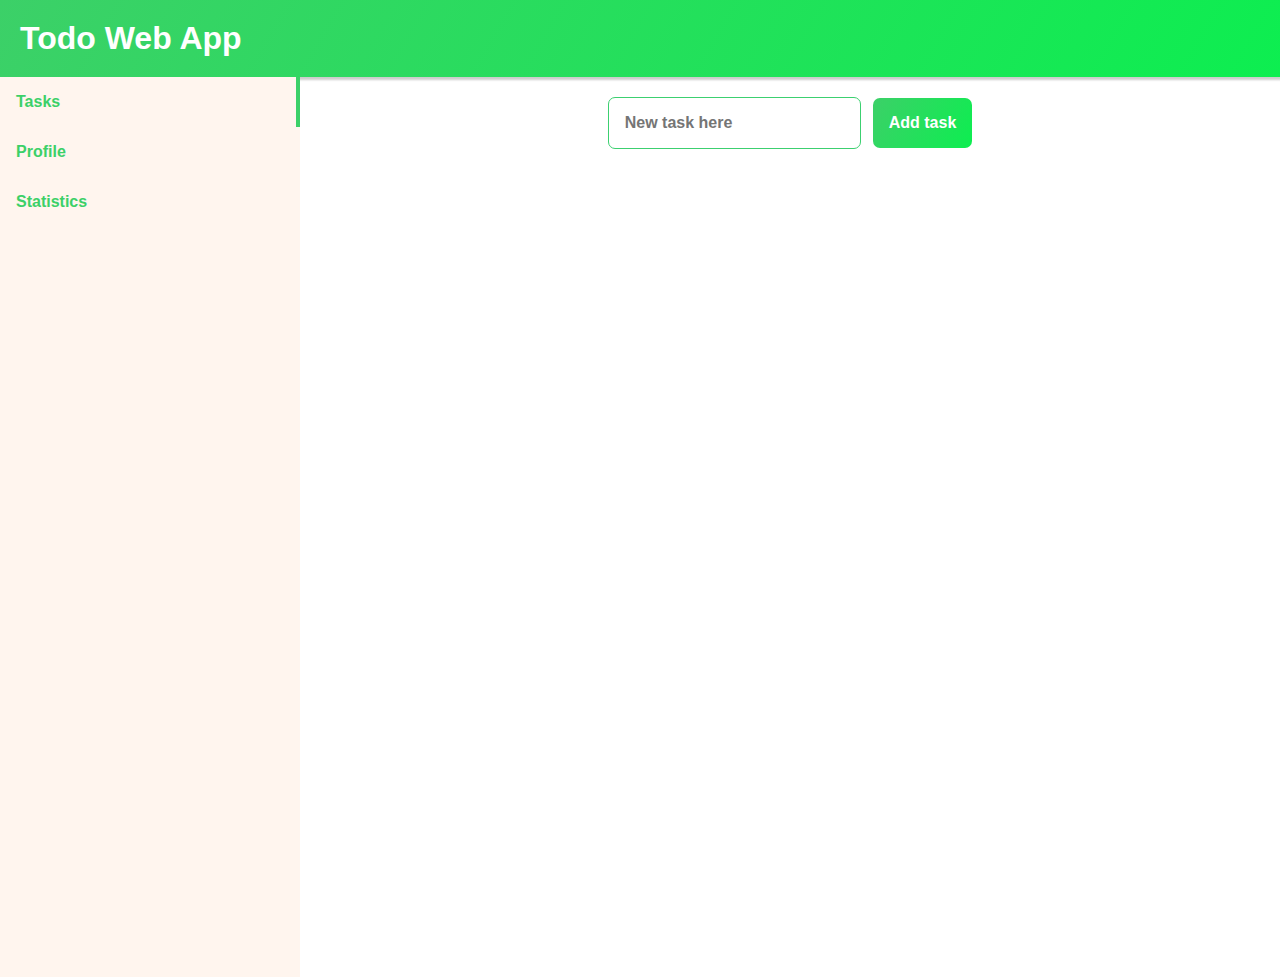
<file: index.html>
<!DOCTYPE html>
<html lang="pt-br">
<head>
    <meta charset="UTF-8">
    <meta http-equiv="X-UA-Compatible" content="IE=edge">
    <meta name="viewport" content="width=device-width, initial-scale=1.0">
    <title>TODO Web Application</title>
    <link rel="stylesheet" href="style.css">
    <link rel="stylesheet" href="https://cdnjs.cloudflare.com/ajax/libs/font-awesome/6.1.0/css/all.min.css" integrity="sha512-10/jx2EXwxxWqCLX/hHth/vu2KY3jCF70dCQB8TSgNjbCVAC/8vai53GfMDrO2Emgwccf2pJqxct9ehpzG+MTw==" crossorigin="anonymous" referrerpolicy="no-referrer" />
</head>
<body>
    <div class="screen">
        <div class="content center">
            <div class="todoApp">
            </div>
        </div>
    </div>

    <script src="components/header.js"></script>
    <script src="components/sidebar.js"></script>
    <script src="main.js"></script>
</body>
</html>
</file>
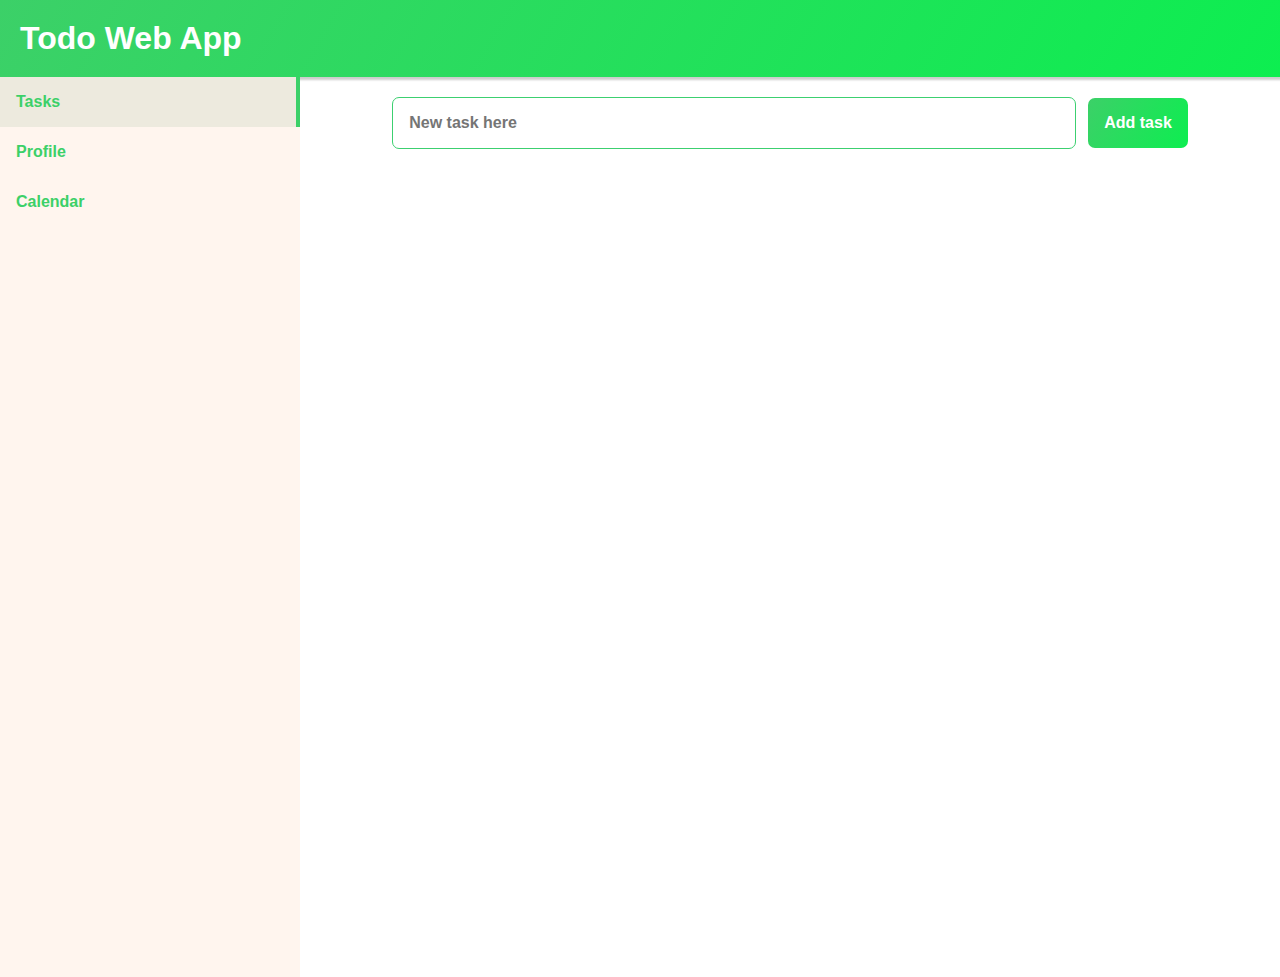
<file: pages/index.html>
<!DOCTYPE html>
<html lang="pt-br">
<head>
    <meta charset="UTF-8">
    <meta http-equiv="X-UA-Compatible" content="IE=edge">
    <meta name="viewport" content="width=device-width, initial-scale=1.0">
    <title>TODO Web Application</title>
    <link rel="stylesheet" href="../components/responsive.css">
    <link rel="stylesheet" href="../components/app/app-style.css">
    <link rel="stylesheet" href="../components/header/header-style.css">
    <link rel="stylesheet" href="../components/sidebar/sidebar-style.css">
    
    <link rel="stylesheet" href="https://cdnjs.cloudflare.com/ajax/libs/font-awesome/6.1.0/css/all.min.css" integrity="sha512-10/jx2EXwxxWqCLX/hHth/vu2KY3jCF70dCQB8TSgNjbCVAC/8vai53GfMDrO2Emgwccf2pJqxct9ehpzG+MTw==" crossorigin="anonymous" referrerpolicy="no-referrer" />
</head>
<body>
    <div class="screen">
        <div class="content center">
            <div class="todoApp">
            </div>
        </div>
    </div>

    <script src="../components/header/header.js"></script>
    <script src="../components/sidebar/sidebar.js"></script>
    <script src="../components/app/app.js"></script>
</body>
</html>
</file>
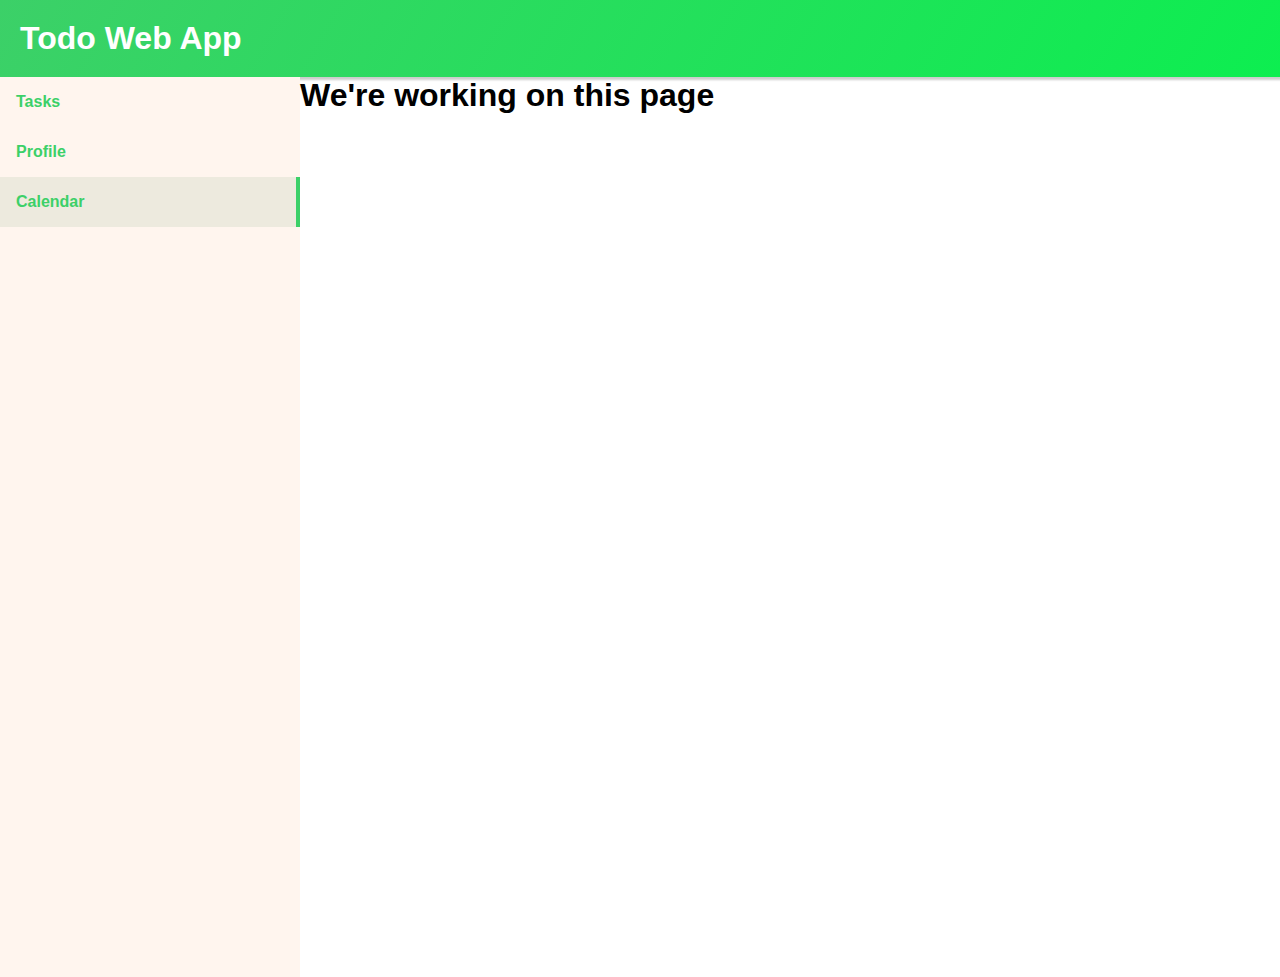
<file: pages/calendar.html>
<!DOCTYPE html>
<html lang="pt-br">
<head>
    <meta charset="UTF-8">
    <meta http-equiv="X-UA-Compatible" content="IE=edge">
    <meta name="viewport" content="width=device-width, initial-scale=1.0">
    <title>Calendar</title>
    <link rel="stylesheet" href="../components/responsive.css">
    <link rel="stylesheet" href="../components/header/header-style.css">
    <link rel="stylesheet" href="../components/sidebar/sidebar-style.css">
    
    <link rel="stylesheet" href="https://cdnjs.cloudflare.com/ajax/libs/font-awesome/6.1.0/css/all.min.css" integrity="sha512-10/jx2EXwxxWqCLX/hHth/vu2KY3jCF70dCQB8TSgNjbCVAC/8vai53GfMDrO2Emgwccf2pJqxct9ehpzG+MTw==" crossorigin="anonymous" referrerpolicy="no-referrer" />
</head>
<body>
    <div class="screen">
        <div class="content center">
            <h1>We're working on this page</h1>
        </div>
    </div>

    <script src="../components/header/header.js"></script>
    <script src="../components/sidebar/sidebar.js"></script>
</body>
</html>
</file>
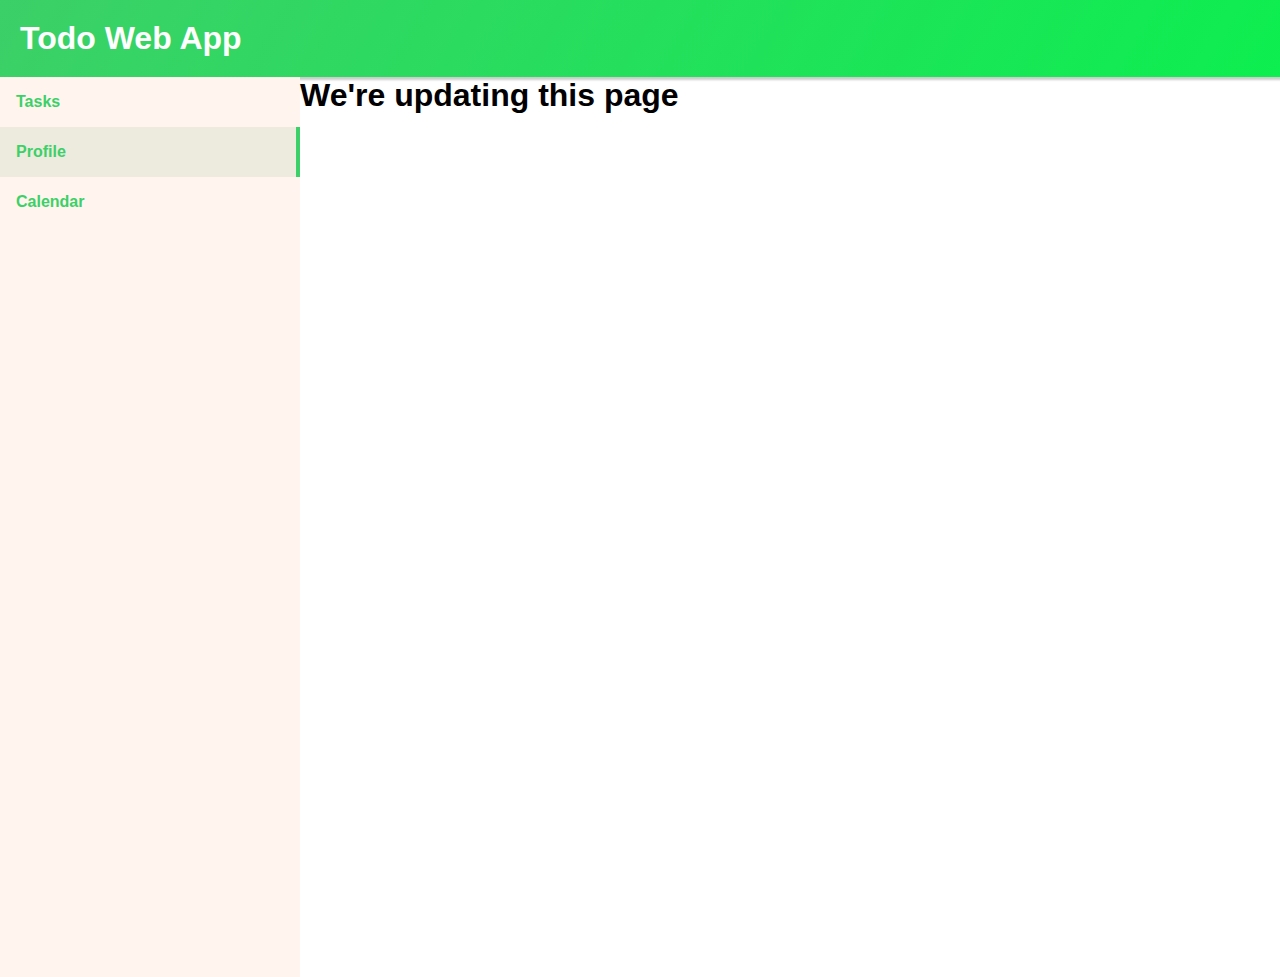
<file: pages/profile.html>
<!DOCTYPE html>
<html lang="pt-br">
<head>
    <meta charset="UTF-8">
    <meta http-equiv="X-UA-Compatible" content="IE=edge">
    <meta name="viewport" content="width=device-width, initial-scale=1.0">
    <title>Your Profile</title>
    <link rel="stylesheet" href="../components/responsive.css">
    <link rel="stylesheet" href="../components/header/header-style.css">
    <link rel="stylesheet" href="../components/sidebar/sidebar-style.css">
    
    <link rel="stylesheet" href="https://cdnjs.cloudflare.com/ajax/libs/font-awesome/6.1.0/css/all.min.css" integrity="sha512-10/jx2EXwxxWqCLX/hHth/vu2KY3jCF70dCQB8TSgNjbCVAC/8vai53GfMDrO2Emgwccf2pJqxct9ehpzG+MTw==" crossorigin="anonymous" referrerpolicy="no-referrer" />
</head>
<body>
    <div class="screen">
        <div class="content center">
            <h1>We're updating this page</h1>
        </div>
    </div>

    <script src="../components/header/header.js"></script>
    <script src="../components/sidebar/sidebar.js"></script>
</body>
</html>
</file>
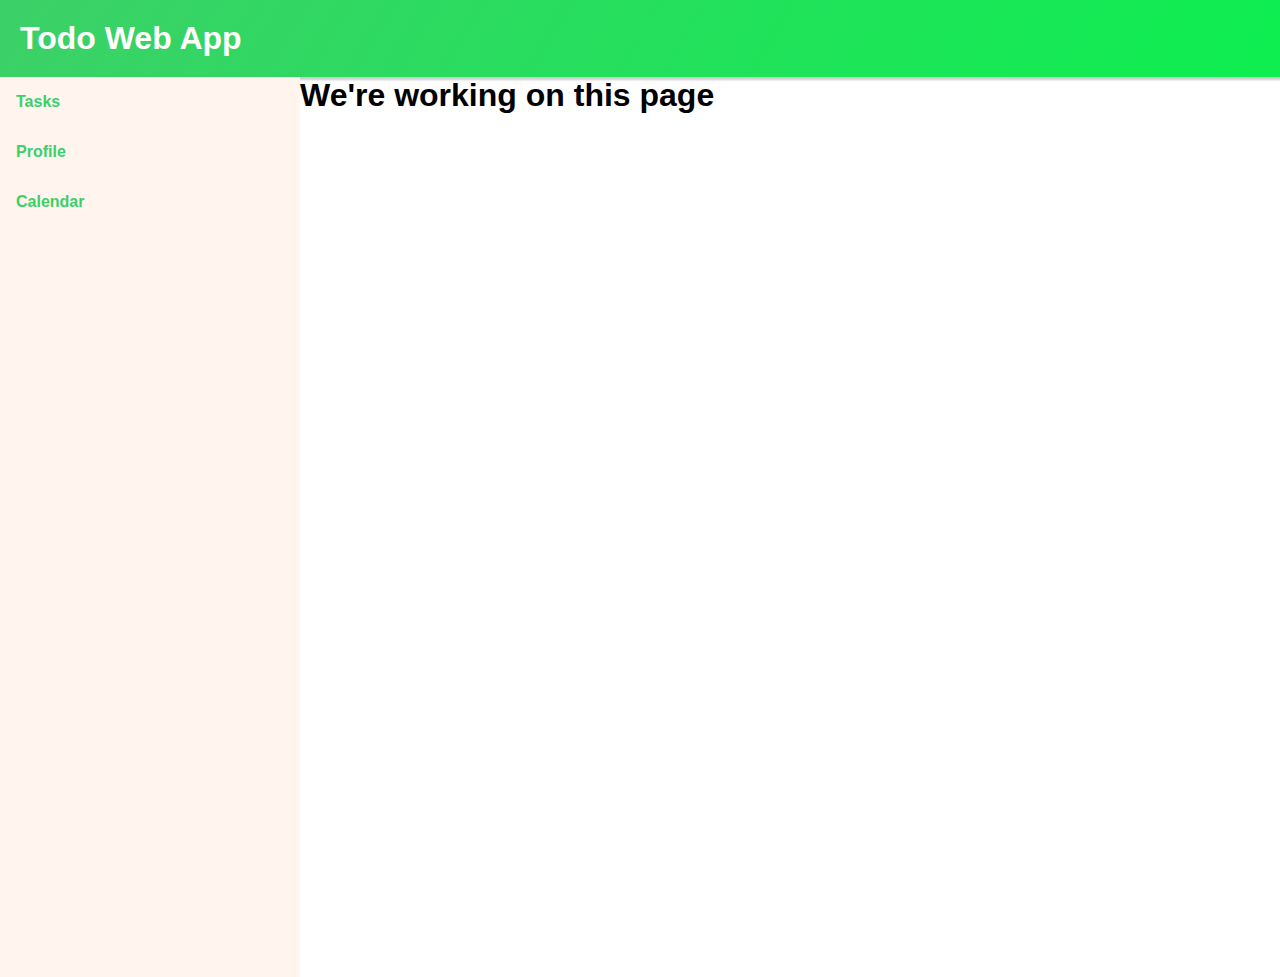
<file: pages/statistics.html>
<!DOCTYPE html>
<html lang="pt-br">
<head>
    <meta charset="UTF-8">
    <meta http-equiv="X-UA-Compatible" content="IE=edge">
    <meta name="viewport" content="width=device-width, initial-scale=1.0">
    <title>Statistics</title>
    <link rel="stylesheet" href="../components/responsive.css">
    <link rel="stylesheet" href="../components/header/header-style.css">
    <link rel="stylesheet" href="../components/sidebar/sidebar-style.css">
    
    <link rel="stylesheet" href="https://cdnjs.cloudflare.com/ajax/libs/font-awesome/6.1.0/css/all.min.css" integrity="sha512-10/jx2EXwxxWqCLX/hHth/vu2KY3jCF70dCQB8TSgNjbCVAC/8vai53GfMDrO2Emgwccf2pJqxct9ehpzG+MTw==" crossorigin="anonymous" referrerpolicy="no-referrer" />
</head>
<body>
    <div class="screen">
        <div class="content center">
            <h1>We're working on this page</h1>
        </div>
    </div>

    <script src="../components/header/header.js"></script>
    <script src="../components/sidebar/sidebar.js"></script>
</body>
</html>
</file>
<file: style.css>
*{
    margin: 0;
    padding: 0;
}

body{
    background-color: #fff;
    font-family: Arial, Helvetica, sans-serif;
    font-weight: 400px;
}

.screen{
    padding: 0;
    display: flex;
    min-height: 100vh;
}

.header, #btnAdd{
    padding: 20px;
    background-image: linear-gradient(120deg, #3cd068, #0dee50);
    color: #fff;
}

.header{
    box-shadow: 2px 2px 2px 1px rgba(0, 0, 0, 0.2);
}

.checkbox, .todoApp{
    display: flex;
    flex-direction: column;
    justify-content: center;
}

.content.center{
    flex: 1 1 0;
    display: flex;
    flex-direction: column;
    align-items: center;
}

.todoApp{
    max-width: fit-content;
}

.inputs, .tasks{
    margin: 20px;
}

.task, .divBtns, .inputs{
    display: flex;
    flex-direction: row;
    justify-content: space-between;
    align-items: center;
}

.inputs{
    max-width: 1000px;
    width: auto;
}

#input, #btnAdd, .task, .taskInput{
    border: 1px solid #3cd070;
    border-radius: 7px;
    font-weight: 600;
    font-size: 16px;
}

#input{
    padding: 16px;
    max-width: 800px;
    width: auto;
    font-size: 16px;
    color: #484848;
}

#btnAdd{
    border: none;
    margin-left: 12px;
    padding: 16px;
    font-weight: 700;
    cursor: pointer;
}

#btnAdd:hover{
    background: transparent;
    color: #3cd068;
    border: 1px solid #3cd068;
    transition: all 0.4s ease;
}

#taskList{
    list-style: none;
}

.task{
    margin-bottom: 10px;
}

.task, .taskInput{
    padding: 8px;
    background-color: #FFF5EE;
    color: #484848;
}

.divBtns{
    max-width: 170px;
}

.taskBtn{
    margin: 12px;
    padding: 6px;
    border: none;
    border-radius: 7px;
    width: 60px;
    font-weight: 600;
    color: #fff;
    cursor: pointer;
}

.btnEdit{
    background-color: #3de0e9;
}

.btnDel{
    background-color: rgb(250, 89, 61);
}

.checkbox{
    appearance: none;
    -webkit-appearance: none;
    height: 20px;
    width: 20px;
    background-color: #d5d5d5;
    border-radius: 3px;
    cursor: pointer;
    transition: all 0.3s ease;
    align-items: center;
}

.checkbox:after{
    font-family: "Font Awesome 5 Free";
    font-weight: 900;
    content: "\f00c";
    color: #fff;
}

.checkbox:hover{
    background-color: #a5a5a5;
}

.checkbox:checked{
    background-color: #3cd068;
}

.isChecked{
    opacity: 0.6;
}

.isChecked .taskInput{
    color: #808080;
    text-decoration: line-through;
    transition: all 0.5s ease;
}

.taskInput{
    border: none;
    max-width: 700px;
    width: auto;
}

.sidebar{
    flex: 1 1 0;
    max-width: 300px;
    padding: 0;
    background-color: #FFF5EE;
}

.sidebar .menu .menu-item{
    display: block;
    padding: 1rem;
    color: #3cd068;
    text-decoration: none;
    transition: 0.2s linear;
    font-weight: 600;
}

.selected{
    border-right: 4px solid #3cd068;
}
</file>
<file: components/responsive.css>
*{
    margin: 0;
    padding: 0;
}

body{
    background-color: #fff;
    font-family: Arial, Helvetica, sans-serif;
    font-weight: 400px;
}

.screen{
    padding: 0;
    display: flex;
    min-height: 100vh;
}

@media (max-width: 944px){
    .menu-toggle{
        display: block;
    }

    .content{
        padding-top: 8rem;
    }

    .sidebar{
        position: fixed;
        top: 0;
        left: -300px;
        height: 100vh;
        width: 100%;
        max-width: 300px;
        transition: 0.9s linear;
    }

    .sidebar.is-active{
        left: 0;
    }

    #input{
        max-width: 400px;
    }

    .task{
        width: 550px;
        padding: 0;
    }
}

@media (max-width: 570px){
    #input{
        max-width: 250px;
    }

    .task{
        width: 395px;
        padding: 0;
    }

    .task .taskBtn{
        margin: 5px;
        padding: 2px;
    }

    .task .checkbox{
        margin: 5px;
        padding: 2px;
        width: 17px;
        height: 17px;
    }
}

@media (max-width: 320px){
    .content.center{
        padding: 0;
    }

    .todoApp{
        margin: 0;
        padding: 0;
    }

    h1{
        font-size: 24px;
    }

    #input{
        max-width: 120px;
        width: auto;
    }

    .task{
        width: 280px;
        padding: 0;
    }

    .taskInput{
        width: 100px;
    }
}
</file>
<file: components/app/app-style.css>
#btnAdd{
    padding: 20px;
    background-image: linear-gradient(120deg, #3cd068, #0dee50);
    color: #fff;
}

.checkbox, .todoApp{
    display: flex;
    flex-direction: column;
    justify-content: center;
}

.content.center{
    flex: 1 1 0;
    display: flex;
    flex-direction: column;
    align-items: center;
}

.todoApp{
    max-width: fit-content;
}

.inputs, .tasks{
    margin: 20px;
}

.task, .divBtns, .inputs{
    display: flex;
    flex-direction: row;
    justify-content: space-between;
    align-items: center;
}

.inputs{
    max-width: 1000px;
    width: auto;
}

#input, #btnAdd, .task, .taskInput{
    border: 1px solid #3cd070;
    border-radius: 7px;
    font-weight: 600;
    font-size: 16px;
}

#input{
    padding: 16px;
    width: 650px;
    font-size: 16px;
    color: #484848;
}

#btnAdd{
    border: none;
    margin-left: 12px;
    padding: 16px;
    font-weight: 700;
    cursor: pointer;
}

#btnAdd:hover{
    background: transparent;
    color: #3cd068;
    border: 1px solid #3cd068;
    transition: all 0.4s ease;
}

#taskList{
    list-style: none;
}

.task{
    max-width: 800px;
    margin-bottom: 10px;
}

.task, .taskInput{
    padding: 5px;
    background-color: #FFF5EE;
    color: #484848;
}

.divBtns{
    width: fit-content;
}

.taskBtn{
    margin: 12px;
    padding: 6px;
    border: none;
    border-radius: 7px;
    width: 60px;
    font-weight: 600;
    color: #fff;
    cursor: pointer;
}

.btnEdit{
    background-color: #3de0e9;
}

.btnDel{
    background-color: rgb(250, 89, 61);
}

.checkbox{
    margin: 12px;
    appearance: none;
    -webkit-appearance: none;
    height: 20px;
    width: 20px;
    background-color: #d5d5d5;
    border-radius: 3px;
    cursor: pointer;
    transition: all 0.3s ease;
    align-items: center;
}

.checkbox:after{
    font-family: "Font Awesome 5 Free";
    font-weight: 900;
    content: "\f00c";
    color: #fff;
}

.checkbox:hover{
    background-color: #a5a5a5;
}

.checkbox:checked{
    background-color: #3cd068;
}

.isChecked{
    opacity: 0.6;
}

.isChecked .taskInput{
    color: #808080;
    text-decoration: line-through;
    transition: all 0.5s ease;
}

.taskInput{
    border: none;
    width: 650px;
}
</file>
<file: components/header/header-style.css>
.header{
    padding: 20px;
    background-image: linear-gradient(120deg, #3cd068, #0dee50);
    color: #fff;
}

.header{
    box-shadow: 2px 2px 2px 1px rgba(0, 0, 0, 0.2);
}
</file>
<file: components/sidebar/sidebar-style.css>
.sidebar{
    flex: 1 1 0;
    max-width: 300px;
    padding: 0;
    background-color: #FFF5EE;
}

.sidebar .menu .menu-item{
    display: block;
    padding: 1rem;
    color: #3cd068;
    text-decoration: none;
    transition: 0.2s linear;
    font-weight: 600;
}

.selected, .menu-item:hover{
    background-color: #EDEADE;
    border-right: 4px solid #3cd068;
}
</file>
